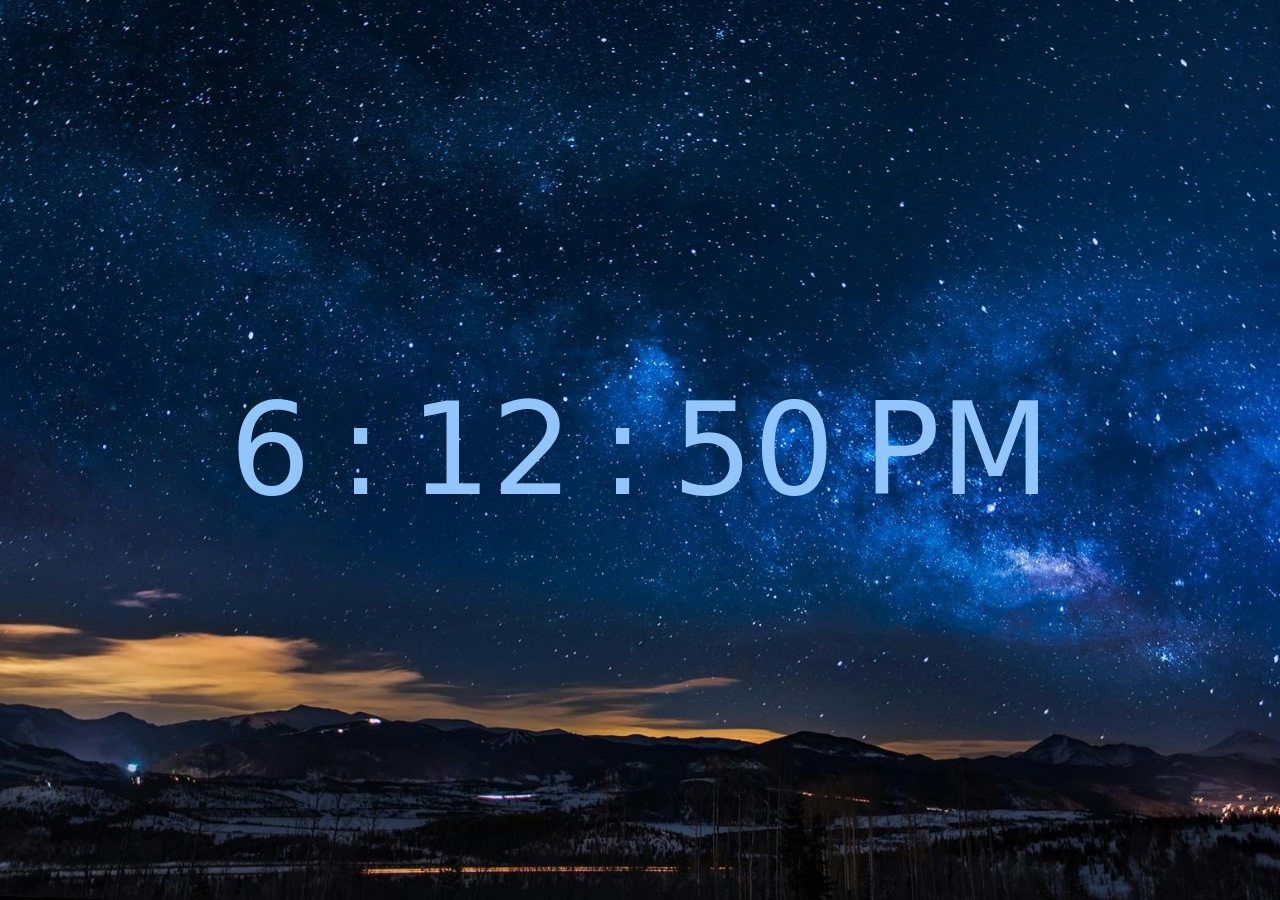
<file: index.html>
<!DOCTYPE html>
<html lang="en">
<head>
    <meta charset="UTF-8">
    <meta name="viewport" content="width=device-width, initial-scale=1.0">
    <title>Document</title>
    <link rel="stylesheet" href="src/output.css">
</head>

<body>
    
    <div class="flex items-center justify-center space-x-7 h-screen">
        <span class="hour text-9xl"></span>
        <span class="text-9xl">:</span>
        <span class="min text-9xl"></span>
        <span class="text-9xl">:</span>
        <span class="sec text-9xl"></span>
        <span class="timeFormat text-9xl"></span>
    </div>

    <script src="src/script.js"></script>
</body>
</html>
</file>
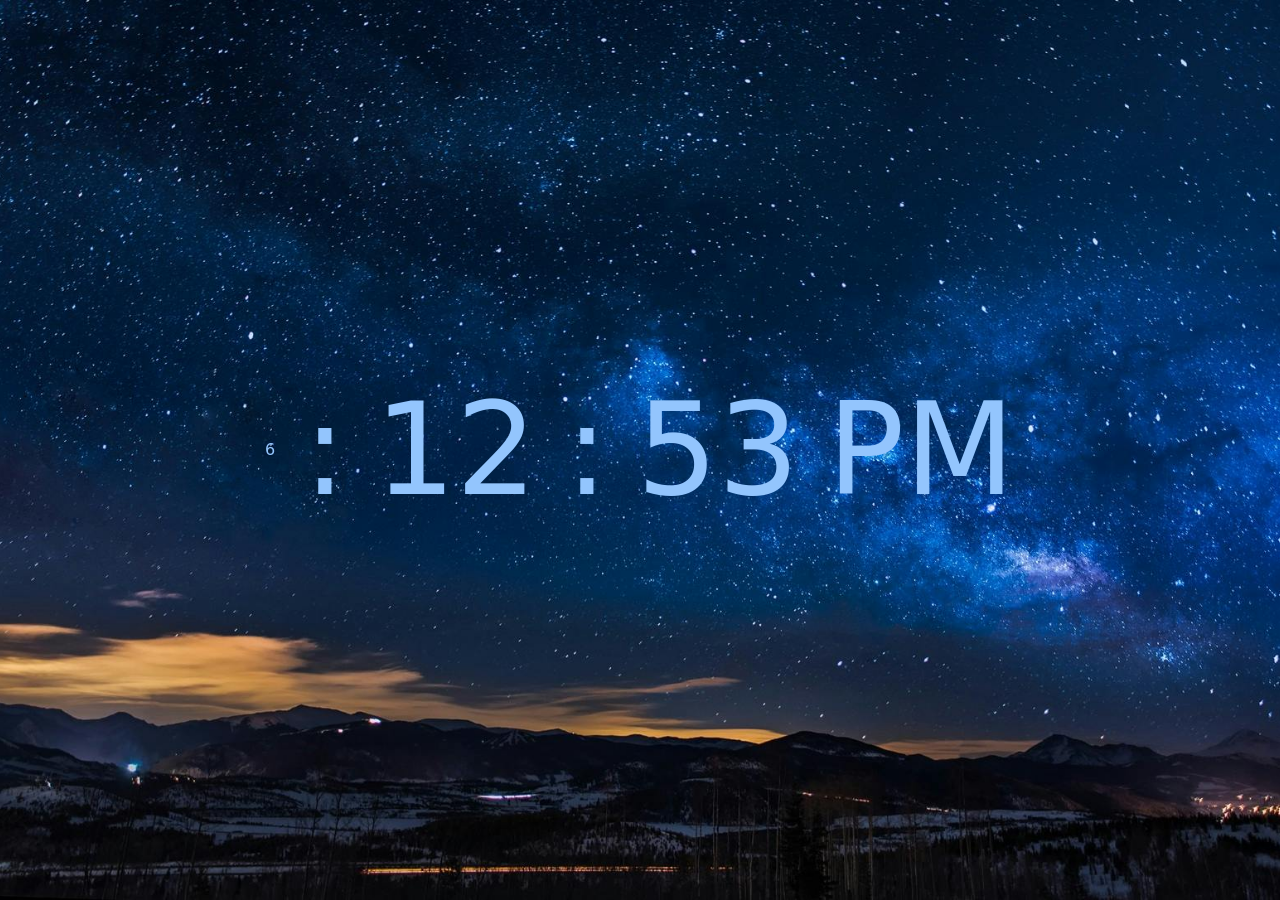
<file: src/index.html>
<!DOCTYPE html>
<html lang="en">
<head>
    <meta charset="UTF-8">
    <meta name="viewport" content="width=device-width, initial-scale=1.0">
    <title>Document</title>
    <link rel="stylesheet" href="./output.css">
</head>

<body>
    
    <div class="flex items-center justify-center space-x-7 h-screen">
        <span class="hour text-8xl"></span>
        <span class="text-9xl">:</span>
        <span class="min text-9xl"></span>
        <span class="text-9xl">:</span>
        <span class="sec text-9xl"></span>
        <span class="timeFormat text-9xl"></span>
    </div>



    <script src="script.js">
    </script>
</body>
</html>
</file>
<file: src/output.css>
/*
! tailwindcss v3.3.3 | MIT License | https://tailwindcss.com
*/

/*
1. Prevent padding and border from affecting element width. (https://github.com/mozdevs/cssremedy/issues/4)
2. Allow adding a border to an element by just adding a border-width. (https://github.com/tailwindcss/tailwindcss/pull/116)
*/

*,
::before,
::after {
  box-sizing: border-box;
  /* 1 */
  border-width: 0;
  /* 2 */
  border-style: solid;
  /* 2 */
  border-color: #e5e7eb;
  /* 2 */
}

::before,
::after {
  --tw-content: '';
}

/*
1. Use a consistent sensible line-height in all browsers.
2. Prevent adjustments of font size after orientation changes in iOS.
3. Use a more readable tab size.
4. Use the user's configured `sans` font-family by default.
5. Use the user's configured `sans` font-feature-settings by default.
6. Use the user's configured `sans` font-variation-settings by default.
*/

html {
  line-height: 1.5;
  /* 1 */
  -webkit-text-size-adjust: 100%;
  /* 2 */
  -moz-tab-size: 4;
  /* 3 */
  -o-tab-size: 4;
     tab-size: 4;
  /* 3 */
  font-family: ui-sans-serif, system-ui, -apple-system, BlinkMacSystemFont, "Segoe UI", Roboto, "Helvetica Neue", Arial, "Noto Sans", sans-serif, "Apple Color Emoji", "Segoe UI Emoji", "Segoe UI Symbol", "Noto Color Emoji";
  /* 4 */
  font-feature-settings: normal;
  /* 5 */
  font-variation-settings: normal;
  /* 6 */
}

/*
1. Remove the margin in all browsers.
2. Inherit line-height from `html` so users can set them as a class directly on the `html` element.
*/

body {
  margin: 0;
  /* 1 */
  line-height: inherit;
  /* 2 */
}

/*
1. Add the correct height in Firefox.
2. Correct the inheritance of border color in Firefox. (https://bugzilla.mozilla.org/show_bug.cgi?id=190655)
3. Ensure horizontal rules are visible by default.
*/

hr {
  height: 0;
  /* 1 */
  color: inherit;
  /* 2 */
  border-top-width: 1px;
  /* 3 */
}

/*
Add the correct text decoration in Chrome, Edge, and Safari.
*/

abbr:where([title]) {
  -webkit-text-decoration: underline dotted;
          text-decoration: underline dotted;
}

/*
Remove the default font size and weight for headings.
*/

h1,
h2,
h3,
h4,
h5,
h6 {
  font-size: inherit;
  font-weight: inherit;
}

/*
Reset links to optimize for opt-in styling instead of opt-out.
*/

a {
  color: inherit;
  text-decoration: inherit;
}

/*
Add the correct font weight in Edge and Safari.
*/

b,
strong {
  font-weight: bolder;
}

/*
1. Use the user's configured `mono` font family by default.
2. Correct the odd `em` font sizing in all browsers.
*/

code,
kbd,
samp,
pre {
  font-family: ui-monospace, SFMono-Regular, Menlo, Monaco, Consolas, "Liberation Mono", "Courier New", monospace;
  /* 1 */
  font-size: 1em;
  /* 2 */
}

/*
Add the correct font size in all browsers.
*/

small {
  font-size: 80%;
}

/*
Prevent `sub` and `sup` elements from affecting the line height in all browsers.
*/

sub,
sup {
  font-size: 75%;
  line-height: 0;
  position: relative;
  vertical-align: baseline;
}

sub {
  bottom: -0.25em;
}

sup {
  top: -0.5em;
}

/*
1. Remove text indentation from table contents in Chrome and Safari. (https://bugs.chromium.org/p/chromium/issues/detail?id=999088, https://bugs.webkit.org/show_bug.cgi?id=201297)
2. Correct table border color inheritance in all Chrome and Safari. (https://bugs.chromium.org/p/chromium/issues/detail?id=935729, https://bugs.webkit.org/show_bug.cgi?id=195016)
3. Remove gaps between table borders by default.
*/

table {
  text-indent: 0;
  /* 1 */
  border-color: inherit;
  /* 2 */
  border-collapse: collapse;
  /* 3 */
}

/*
1. Change the font styles in all browsers.
2. Remove the margin in Firefox and Safari.
3. Remove default padding in all browsers.
*/

button,
input,
optgroup,
select,
textarea {
  font-family: inherit;
  /* 1 */
  font-feature-settings: inherit;
  /* 1 */
  font-variation-settings: inherit;
  /* 1 */
  font-size: 100%;
  /* 1 */
  font-weight: inherit;
  /* 1 */
  line-height: inherit;
  /* 1 */
  color: inherit;
  /* 1 */
  margin: 0;
  /* 2 */
  padding: 0;
  /* 3 */
}

/*
Remove the inheritance of text transform in Edge and Firefox.
*/

button,
select {
  text-transform: none;
}

/*
1. Correct the inability to style clickable types in iOS and Safari.
2. Remove default button styles.
*/

button,
[type='button'],
[type='reset'],
[type='submit'] {
  -webkit-appearance: button;
  /* 1 */
  background-color: transparent;
  /* 2 */
  background-image: none;
  /* 2 */
}

/*
Use the modern Firefox focus style for all focusable elements.
*/

:-moz-focusring {
  outline: auto;
}

/*
Remove the additional `:invalid` styles in Firefox. (https://github.com/mozilla/gecko-dev/blob/2f9eacd9d3d995c937b4251a5557d95d494c9be1/layout/style/res/forms.css#L728-L737)
*/

:-moz-ui-invalid {
  box-shadow: none;
}

/*
Add the correct vertical alignment in Chrome and Firefox.
*/

progress {
  vertical-align: baseline;
}

/*
Correct the cursor style of increment and decrement buttons in Safari.
*/

::-webkit-inner-spin-button,
::-webkit-outer-spin-button {
  height: auto;
}

/*
1. Correct the odd appearance in Chrome and Safari.
2. Correct the outline style in Safari.
*/

[type='search'] {
  -webkit-appearance: textfield;
  /* 1 */
  outline-offset: -2px;
  /* 2 */
}

/*
Remove the inner padding in Chrome and Safari on macOS.
*/

::-webkit-search-decoration {
  -webkit-appearance: none;
}

/*
1. Correct the inability to style clickable types in iOS and Safari.
2. Change font properties to `inherit` in Safari.
*/

::-webkit-file-upload-button {
  -webkit-appearance: button;
  /* 1 */
  font: inherit;
  /* 2 */
}

/*
Add the correct display in Chrome and Safari.
*/

summary {
  display: list-item;
}

/*
Removes the default spacing and border for appropriate elements.
*/

blockquote,
dl,
dd,
h1,
h2,
h3,
h4,
h5,
h6,
hr,
figure,
p,
pre {
  margin: 0;
}

fieldset {
  margin: 0;
  padding: 0;
}

legend {
  padding: 0;
}

ol,
ul,
menu {
  list-style: none;
  margin: 0;
  padding: 0;
}

/*
Reset default styling for dialogs.
*/

dialog {
  padding: 0;
}

/*
Prevent resizing textareas horizontally by default.
*/

textarea {
  resize: vertical;
}

/*
1. Reset the default placeholder opacity in Firefox. (https://github.com/tailwindlabs/tailwindcss/issues/3300)
2. Set the default placeholder color to the user's configured gray 400 color.
*/

input::-moz-placeholder, textarea::-moz-placeholder {
  opacity: 1;
  /* 1 */
  color: #9ca3af;
  /* 2 */
}

input::placeholder,
textarea::placeholder {
  opacity: 1;
  /* 1 */
  color: #9ca3af;
  /* 2 */
}

/*
Set the default cursor for buttons.
*/

button,
[role="button"] {
  cursor: pointer;
}

/*
Make sure disabled buttons don't get the pointer cursor.
*/

:disabled {
  cursor: default;
}

/*
1. Make replaced elements `display: block` by default. (https://github.com/mozdevs/cssremedy/issues/14)
2. Add `vertical-align: middle` to align replaced elements more sensibly by default. (https://github.com/jensimmons/cssremedy/issues/14#issuecomment-634934210)
   This can trigger a poorly considered lint error in some tools but is included by design.
*/

img,
svg,
video,
canvas,
audio,
iframe,
embed,
object {
  display: block;
  /* 1 */
  vertical-align: middle;
  /* 2 */
}

/*
Constrain images and videos to the parent width and preserve their intrinsic aspect ratio. (https://github.com/mozdevs/cssremedy/issues/14)
*/

img,
video {
  max-width: 100%;
  height: auto;
}

/* Make elements with the HTML hidden attribute stay hidden by default */

[hidden] {
  display: none;
}

*, ::before, ::after {
  --tw-border-spacing-x: 0;
  --tw-border-spacing-y: 0;
  --tw-translate-x: 0;
  --tw-translate-y: 0;
  --tw-rotate: 0;
  --tw-skew-x: 0;
  --tw-skew-y: 0;
  --tw-scale-x: 1;
  --tw-scale-y: 1;
  --tw-pan-x:  ;
  --tw-pan-y:  ;
  --tw-pinch-zoom:  ;
  --tw-scroll-snap-strictness: proximity;
  --tw-gradient-from-position:  ;
  --tw-gradient-via-position:  ;
  --tw-gradient-to-position:  ;
  --tw-ordinal:  ;
  --tw-slashed-zero:  ;
  --tw-numeric-figure:  ;
  --tw-numeric-spacing:  ;
  --tw-numeric-fraction:  ;
  --tw-ring-inset:  ;
  --tw-ring-offset-width: 0px;
  --tw-ring-offset-color: #fff;
  --tw-ring-color: rgb(59 130 246 / 0.5);
  --tw-ring-offset-shadow: 0 0 #0000;
  --tw-ring-shadow: 0 0 #0000;
  --tw-shadow: 0 0 #0000;
  --tw-shadow-colored: 0 0 #0000;
  --tw-blur:  ;
  --tw-brightness:  ;
  --tw-contrast:  ;
  --tw-grayscale:  ;
  --tw-hue-rotate:  ;
  --tw-invert:  ;
  --tw-saturate:  ;
  --tw-sepia:  ;
  --tw-drop-shadow:  ;
  --tw-backdrop-blur:  ;
  --tw-backdrop-brightness:  ;
  --tw-backdrop-contrast:  ;
  --tw-backdrop-grayscale:  ;
  --tw-backdrop-hue-rotate:  ;
  --tw-backdrop-invert:  ;
  --tw-backdrop-opacity:  ;
  --tw-backdrop-saturate:  ;
  --tw-backdrop-sepia:  ;
}

::backdrop {
  --tw-border-spacing-x: 0;
  --tw-border-spacing-y: 0;
  --tw-translate-x: 0;
  --tw-translate-y: 0;
  --tw-rotate: 0;
  --tw-skew-x: 0;
  --tw-skew-y: 0;
  --tw-scale-x: 1;
  --tw-scale-y: 1;
  --tw-pan-x:  ;
  --tw-pan-y:  ;
  --tw-pinch-zoom:  ;
  --tw-scroll-snap-strictness: proximity;
  --tw-gradient-from-position:  ;
  --tw-gradient-via-position:  ;
  --tw-gradient-to-position:  ;
  --tw-ordinal:  ;
  --tw-slashed-zero:  ;
  --tw-numeric-figure:  ;
  --tw-numeric-spacing:  ;
  --tw-numeric-fraction:  ;
  --tw-ring-inset:  ;
  --tw-ring-offset-width: 0px;
  --tw-ring-offset-color: #fff;
  --tw-ring-color: rgb(59 130 246 / 0.5);
  --tw-ring-offset-shadow: 0 0 #0000;
  --tw-ring-shadow: 0 0 #0000;
  --tw-shadow: 0 0 #0000;
  --tw-shadow-colored: 0 0 #0000;
  --tw-blur:  ;
  --tw-brightness:  ;
  --tw-contrast:  ;
  --tw-grayscale:  ;
  --tw-hue-rotate:  ;
  --tw-invert:  ;
  --tw-saturate:  ;
  --tw-sepia:  ;
  --tw-drop-shadow:  ;
  --tw-backdrop-blur:  ;
  --tw-backdrop-brightness:  ;
  --tw-backdrop-contrast:  ;
  --tw-backdrop-grayscale:  ;
  --tw-backdrop-hue-rotate:  ;
  --tw-backdrop-invert:  ;
  --tw-backdrop-opacity:  ;
  --tw-backdrop-saturate:  ;
  --tw-backdrop-sepia:  ;
}

.flex {
  display: flex;
}

.h-screen {
  height: 100vh;
}

.items-center {
  align-items: center;
}

.justify-center {
  justify-content: center;
}

.space-x-7 > :not([hidden]) ~ :not([hidden]) {
  --tw-space-x-reverse: 0;
  margin-right: calc(1.75rem * var(--tw-space-x-reverse));
  margin-left: calc(1.75rem * calc(1 - var(--tw-space-x-reverse)));
}

.text-9xl {
  font-size: 8rem;
  line-height: 1;
}

.container {
  margin-left: auto;
  margin-right: auto;
  max-width: 100%;
  padding-left: 1rem;
  padding-right: 1rem;
}

@media (min-width: 1536px) {
  .container {
    max-width: 1280px;
  }
}

.row {
  margin-left: -1rem;
  margin-right: -1rem;
  margin-top: -1rem;
  margin-bottom: -1rem;
  display: flex;
  flex-wrap: wrap;
}

.night{
  background-image: url(../images/pexels-pixabay-355465.jpg);
  background-position: center;
  background-repeat: no-repeat;
  background-size: cover;
  width: 100%;
  height: 100vh;
  --tw-text-opacity: 1;
  color: rgb(147 197 253 / var(--tw-text-opacity))
}

.day{
  background-image: url(../images/pexels-pixabay-51947.jpg);
  background-position: center;
  background-repeat: no-repeat;
  background-size: cover;
  width: 100%;
  height: 100vh;
  --tw-text-opacity: 1;
  color: rgb(209 213 219 / var(--tw-text-opacity))
}
</file>
